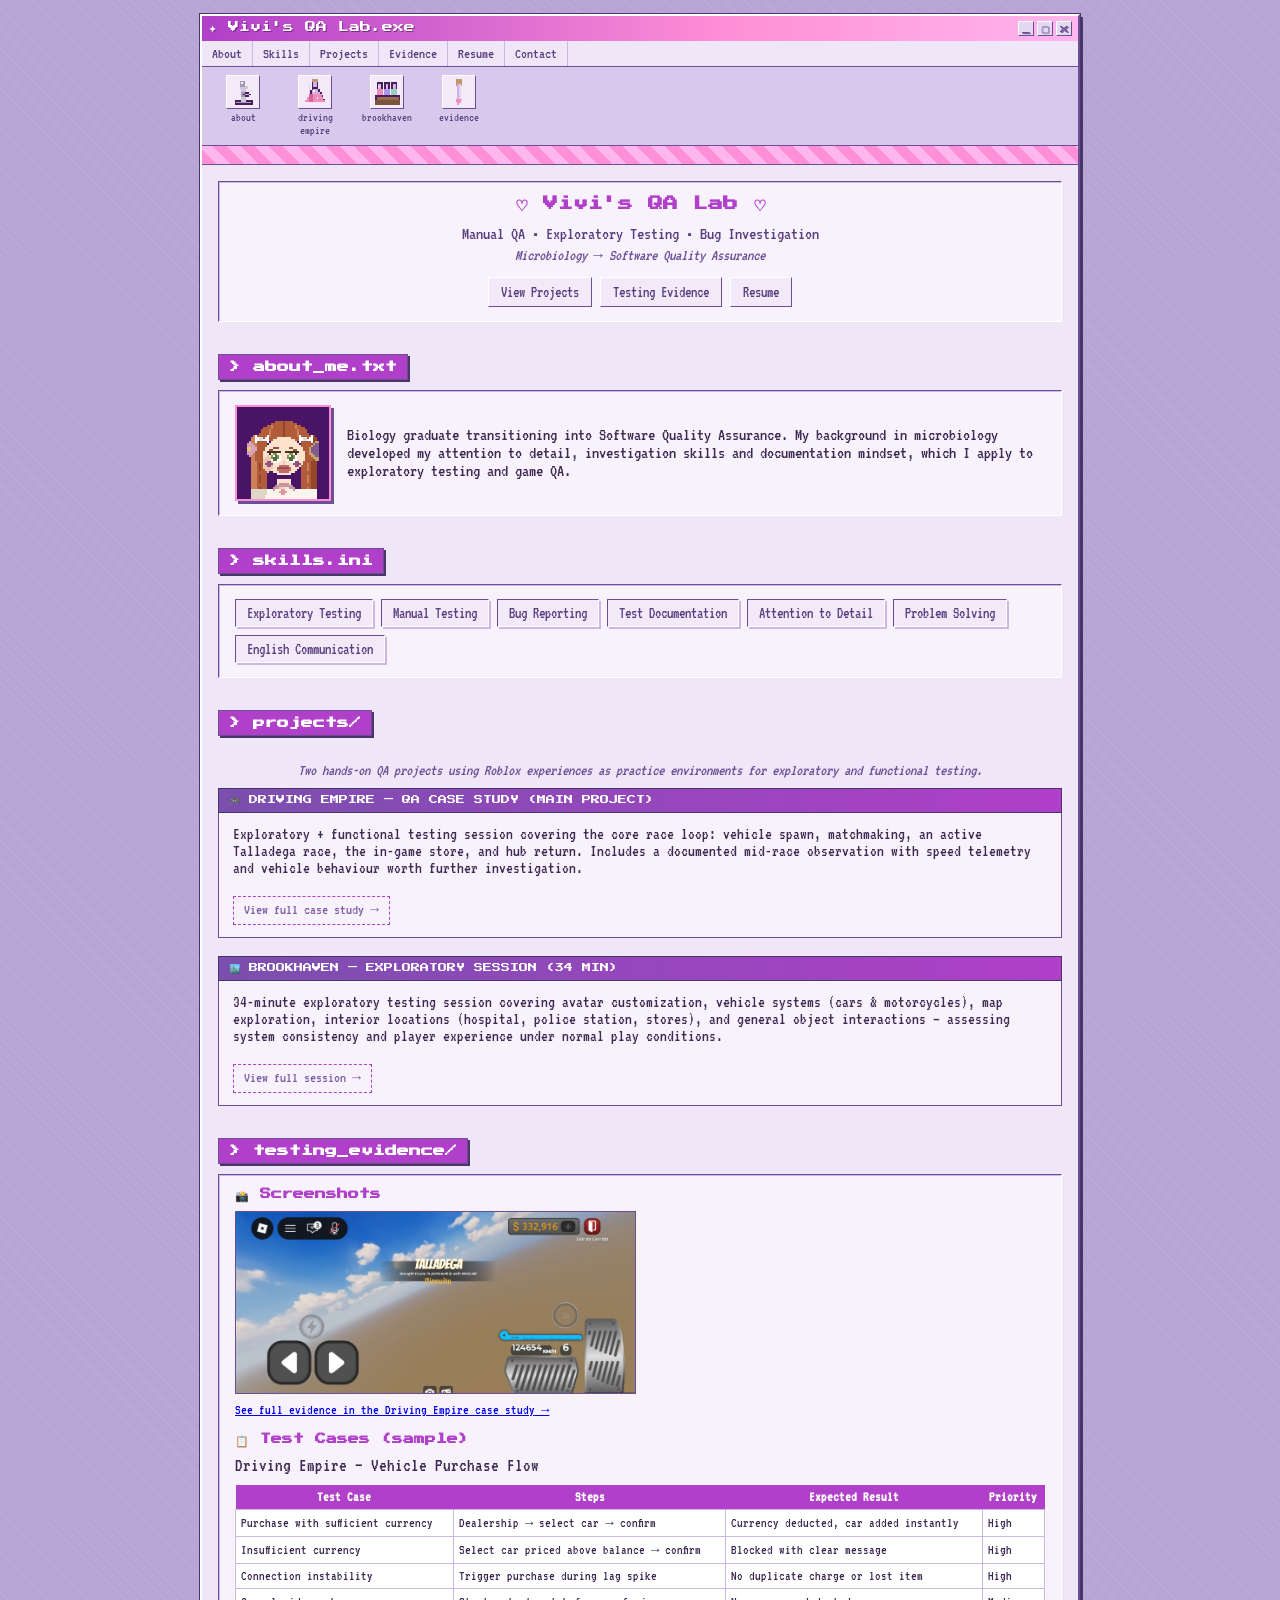
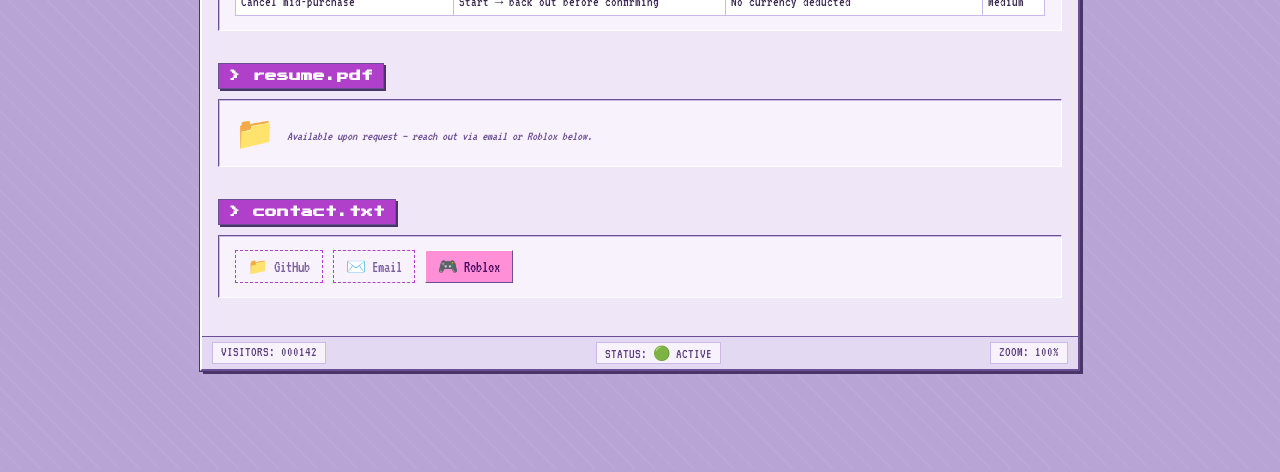
<file: index.html>
<!DOCTYPE html>
<html lang="en">
<head>
<meta charset="UTF-8">
<meta name="viewport" content="width=device-width, initial-scale=1.0">
<title>&#10022; Vivi's QA Lab.exe &#10022;</title>
<link rel="stylesheet" href="style.css">
</head>
<body>

<div class="desktop">
  <div class="win">
    <div class="titlebar">
      <div>&#10022; Vivi's QA Lab.exe</div>
      <div class="tbtns"><span>_</span><span>&#9634;</span><span>x</span></div>
    </div>
    <div class="menubar">
      <a href="#about">About</a>
      <a href="#skills">Skills</a>
      <a href="#projects">Projects</a>
      <a href="#evidence">Evidence</a>
      <a href="#resume">Resume</a>
      <a href="#contact">Contact</a>
    </div>
    <div class="toolbar">
      <a href="#about"><div class="ticon"><img src="assets/icon-microscope.png" alt="microscope"></div><div class="tlabel">about</div></a>
      <a href="projects/driving-empire.html"><div class="ticon"><img src="assets/icon-flask.png" alt="flask"></div><div class="tlabel">driving empire</div></a>
      <a href="projects/brookhaven.html"><div class="ticon"><img src="assets/icon-testtubes.png" alt="test tubes"></div><div class="tlabel">brookhaven</div></a>
      <a href="#evidence"><div class="ticon"><img src="assets/icon-pipette.png" alt="pipette"></div><div class="tlabel">evidence</div></a>
    </div>
    <div class="statusstrip">
      <div class="scrolltext">&#10022; VIVI'S QA LAB &#10022; MICROBIOLOGY GRAD TRANSITIONING INTO GAME QA &#10022; TWO HANDS-ON TESTING PROJECTS BELOW &#10022; BEST VIEWED AT 800x600 &#10022;</div>
    </div>

    <div class="winbody">

      <section id="home">
        <div class="inset hero-inner">
          <h1>&#9825; Vivi's QA Lab &#9825;</h1>
          <div class="hero-tagline">Manual QA &bull; Exploratory Testing &bull; Bug Investigation</div>
          <div class="hero-sub">Microbiology &rarr; Software Quality Assurance</div>
          <div class="hero-btns">
            <a href="#projects">View Projects</a>
            <a href="#evidence">Testing Evidence</a>
            <a href="#resume">Resume</a>
          </div>
        </div>
      </section>

      <section id="about">
        <h2 class="section-title">&gt; about_me.txt</h2>
        <div class="inset about-flex">
          <div class="avatar-box"><img src="assets/avatar.png" alt="Vivi pixel avatar"></div>
          <div class="about-text">Biology graduate transitioning into Software Quality Assurance. My background in microbiology developed my attention to detail, investigation skills and documentation mindset, which I apply to exploratory testing and game QA.</div>
        </div>
      </section>

      <section id="skills">
        <h2 class="section-title">&gt; skills.ini</h2>
        <div class="inset skills-tags">
          <span class="skill-tag">Exploratory Testing</span>
          <span class="skill-tag">Manual Testing</span>
          <span class="skill-tag">Bug Reporting</span>
          <span class="skill-tag">Test Documentation</span>
          <span class="skill-tag">Attention to Detail</span>
          <span class="skill-tag">Problem Solving</span>
          <span class="skill-tag">English Communication</span>
        </div>
      </section>

      <section id="projects">
        <h2 class="section-title">&gt; projects/</h2>
        <p class="project-intro" style="text-align:center;">Two hands-on QA projects using Roblox experiences as practice environments for exploratory and functional testing.</p>

        <div class="experiment">
          <div class="exp-titlebar">&#127918; DRIVING EMPIRE &mdash; QA CASE STUDY (MAIN PROJECT)</div>
          <div class="exp-body">
            <p style="margin:0 0 10px;">Exploratory + functional testing session covering the core race loop: vehicle spawn, matchmaking, an active Talladega race, the in-game store, and hub return. Includes a documented mid-race observation with speed telemetry and vehicle behaviour worth further investigation.</p>
            <a class="gh-link" href="projects/driving-empire.html">View full case study &rarr;</a>
          </div>
        </div>

        <div class="experiment">
          <div class="exp-titlebar">&#127961;&#65039; BROOKHAVEN &mdash; EXPLORATORY SESSION (34 MIN)</div>
          <div class="exp-body">
            <p style="margin:0 0 10px;">34-minute exploratory testing session covering avatar customization, vehicle systems (cars &amp; motorcycles), map exploration, interior locations (hospital, police station, stores), and general object interactions &mdash; assessing system consistency and player experience under normal play conditions.</p>
            <a class="gh-link" href="projects/brookhaven.html">View full session &rarr;</a>
          </div>
        </div>
      </section>

      <section id="evidence">
        <h2 class="section-title">&gt; testing_evidence/</h2>
        <div class="inset">

          <div class="evidence-sub">
            <h4>&#128248; Screenshots</h4>
            <div class="evidence-grid">
              <img src="assets/driving-empire/Talladega%20speed%20telemetry%20anomaly.png" alt="Talladega speed telemetry anomaly" style="width:100%; display:block; border:1px solid #6b4f96;">
            </div>
            <p style="margin:8px 0 0; font-size:14px;"><a href="projects/driving-empire.html">See full evidence in the Driving Empire case study &rarr;</a></p>
          </div>

          <div class="evidence-sub" style="margin-bottom:0;">
            <h4>&#128203; Test Cases (sample)</h4>
            <p style="margin:0 0 4px;">Driving Empire &mdash; Vehicle Purchase Flow</p>
            <div class="table-scroll">
              <table class="testplan-table">
                <tr><th>Test Case</th><th>Steps</th><th>Expected Result</th><th>Priority</th></tr>
                <tr><td>Purchase with sufficient currency</td><td>Dealership &rarr; select car &rarr; confirm</td><td>Currency deducted, car added instantly</td><td>High</td></tr>
                <tr><td>Insufficient currency</td><td>Select car priced above balance &rarr; confirm</td><td>Blocked with clear message</td><td>High</td></tr>
                <tr><td>Connection instability</td><td>Trigger purchase during lag spike</td><td>No duplicate charge or lost item</td><td>High</td></tr>
                <tr><td>Cancel mid-purchase</td><td>Start &rarr; back out before confirming</td><td>No currency deducted</td><td>Medium</td></tr>
              </table>
            </div>
          </div>

        </div>
      </section>

      <section id="resume">
        <h2 class="section-title">&gt; resume.pdf</h2>
        <div class="inset file-tab">
          <div class="fico">&#128193;</div>
          <div style="flex:1; min-width:180px;">
            <div class="resume-note">Available upon request &mdash; reach out via email or Roblox below.</div>
          </div>
        </div>
      </section>

      <section id="contact">
        <h2 class="section-title">&gt; contact.txt</h2>
        <div class="inset">
          <div class="contact-icons">
            <a class="contact-item" href="https://github.com/vivilabs-collabs" target="_blank" rel="noopener"><span>&#128193;</span> GitHub</a>
            <a class="contact-item" href="mailto:hivilasantos@gmail.com"><span>&#9993;&#65039;</span> Email</a>
            <a class="contact-item real" href="https://www.roblox.com/share?code=942c1732c4fe4146af4039e1edab7d57&type=Profile&source=ProfileShare&stamp=1785298698552" target="_blank" rel="noopener"><span>&#127918;</span> Roblox</a>
          </div>
        </div>
      </section>


    </div>

    <div class="statusbar">
      <span id="visitcount">VISITORS: 000142</span>
      <span>STATUS: &#128994; ACTIVE</span>
      <span>ZOOM: 100%</span>
    </div>
  </div>

  <div class="mouse-track">
    <div class="lab-mouse" id="labmouse"><img src="assets/mouse-frame1.png" id="mouseimg"></div>
  </div>
</div>

<script src="scripts/script.js"></script>

</body>
</html>
</file>
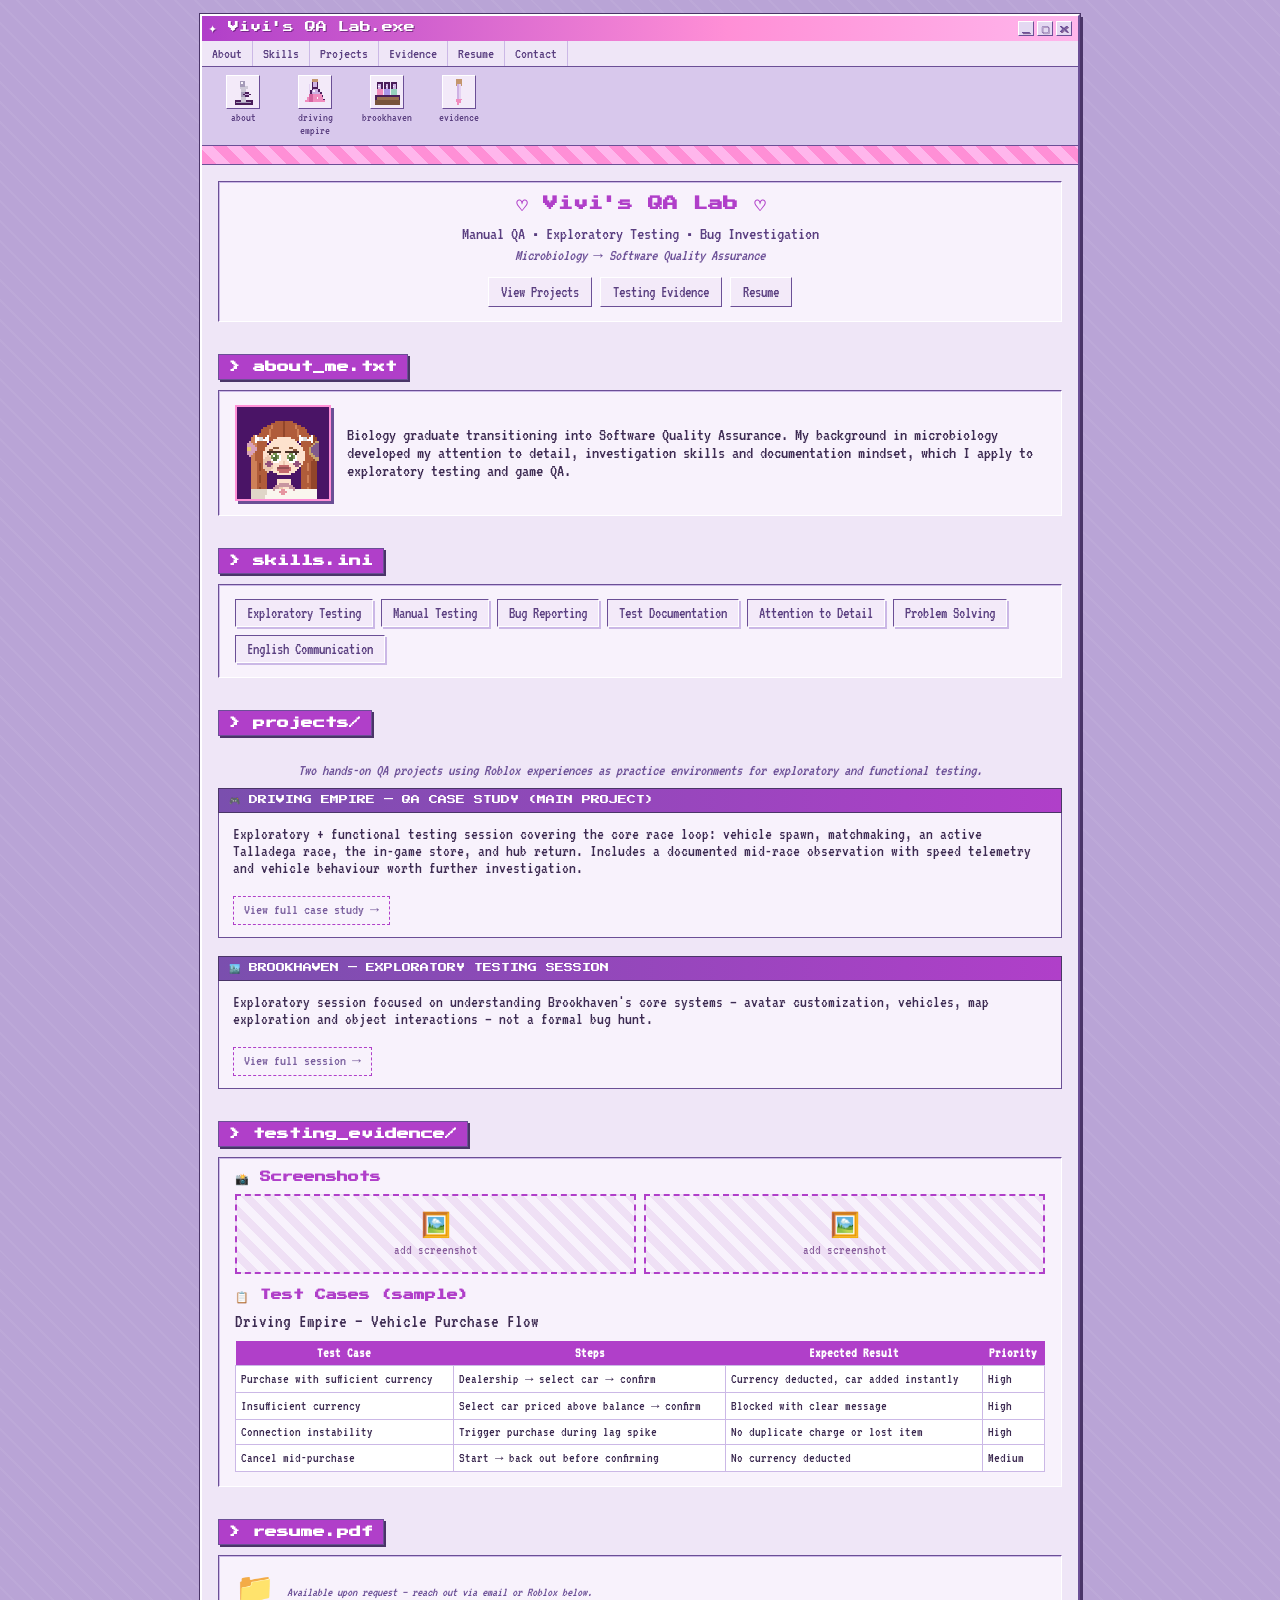
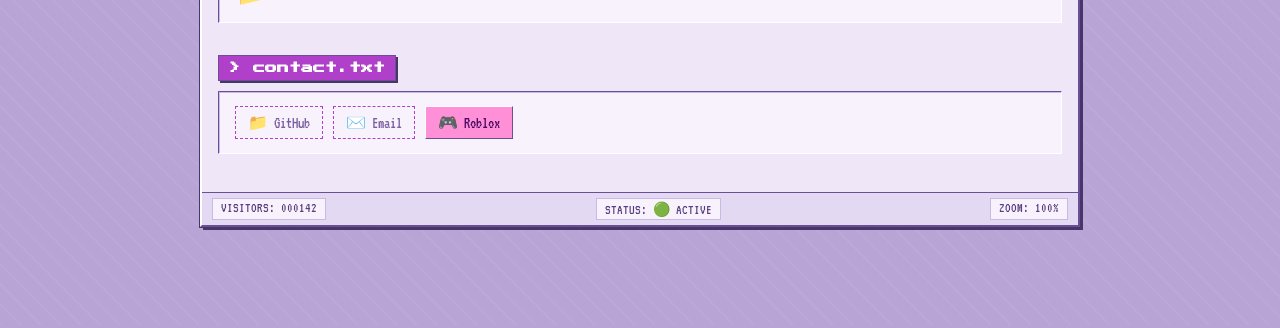
<file: vivis-qa-lab-project/vivis-qa-lab/index.html>
<!DOCTYPE html>
<html lang="en">
<head>
<meta charset="UTF-8">
<meta name="viewport" content="width=device-width, initial-scale=1.0">
<title>&#10022; Vivi's QA Lab.exe &#10022;</title>
<link rel="stylesheet" href="style.css">
</head>
<body>

<div class="desktop">
  <div class="win">
    <div class="titlebar">
      <div>&#10022; Vivi's QA Lab.exe</div>
      <div class="tbtns"><span>_</span><span>&#9634;</span><span>x</span></div>
    </div>
    <div class="menubar">
      <a href="#about">About</a>
      <a href="#skills">Skills</a>
      <a href="#projects">Projects</a>
      <a href="#evidence">Evidence</a>
      <a href="#resume">Resume</a>
      <a href="#contact">Contact</a>
    </div>
    <div class="toolbar">
      <a href="#about"><div class="ticon"><img src="assets/icon-microscope.png" alt="microscope"></div><div class="tlabel">about</div></a>
      <a href="projects/driving-empire.html"><div class="ticon"><img src="assets/icon-flask.png" alt="flask"></div><div class="tlabel">driving empire</div></a>
      <a href="projects/brookhaven.html"><div class="ticon"><img src="assets/icon-testtubes.png" alt="test tubes"></div><div class="tlabel">brookhaven</div></a>
      <a href="#evidence"><div class="ticon"><img src="assets/icon-pipette.png" alt="pipette"></div><div class="tlabel">evidence</div></a>
    </div>
    <div class="statusstrip">
      <div class="scrolltext">&#10022; VIVI'S QA LAB &#10022; MICROBIOLOGY GRAD TRANSITIONING INTO GAME QA &#10022; TWO HANDS-ON TESTING PROJECTS BELOW &#10022; BEST VIEWED AT 800x600 &#10022;</div>
    </div>

    <div class="winbody">

      <section id="home">
        <div class="inset hero-inner">
          <h1>&#9825; Vivi's QA Lab &#9825;</h1>
          <div class="hero-tagline">Manual QA &bull; Exploratory Testing &bull; Bug Investigation</div>
          <div class="hero-sub">Microbiology &rarr; Software Quality Assurance</div>
          <div class="hero-btns">
            <a href="#projects">View Projects</a>
            <a href="#evidence">Testing Evidence</a>
            <a href="#resume">Resume</a>
          </div>
        </div>
      </section>

      <section id="about">
        <h2 class="section-title">&gt; about_me.txt</h2>
        <div class="inset about-flex">
          <div class="avatar-box"><img src="assets/avatar.png" alt="Vivi pixel avatar"></div>
          <div class="about-text">Biology graduate transitioning into Software Quality Assurance. My background in microbiology developed my attention to detail, investigation skills and documentation mindset, which I apply to exploratory testing and game QA.</div>
        </div>
      </section>

      <section id="skills">
        <h2 class="section-title">&gt; skills.ini</h2>
        <div class="inset skills-tags">
          <span class="skill-tag">Exploratory Testing</span>
          <span class="skill-tag">Manual Testing</span>
          <span class="skill-tag">Bug Reporting</span>
          <span class="skill-tag">Test Documentation</span>
          <span class="skill-tag">Attention to Detail</span>
          <span class="skill-tag">Problem Solving</span>
          <span class="skill-tag">English Communication</span>
        </div>
      </section>

      <section id="projects">
        <h2 class="section-title">&gt; projects/</h2>
        <p class="project-intro" style="text-align:center;">Two hands-on QA projects using Roblox experiences as practice environments for exploratory and functional testing.</p>

        <div class="experiment">
          <div class="exp-titlebar">&#127918; DRIVING EMPIRE &mdash; QA CASE STUDY (MAIN PROJECT)</div>
          <div class="exp-body">
            <p style="margin:0 0 10px;">Exploratory + functional testing session covering the core race loop: vehicle spawn, matchmaking, an active Talladega race, the in-game store, and hub return. Includes a documented mid-race observation with speed telemetry and vehicle behaviour worth further investigation.</p>
            <a class="gh-link" href="projects/driving-empire.html">View full case study &rarr;</a>
          </div>
        </div>

        <div class="experiment">
          <div class="exp-titlebar">&#127961;&#65039; BROOKHAVEN &mdash; EXPLORATORY TESTING SESSION</div>
          <div class="exp-body">
            <p style="margin:0 0 10px;">Exploratory session focused on understanding Brookhaven's core systems &mdash; avatar customization, vehicles, map exploration and object interactions &mdash; not a formal bug hunt.</p>
            <a class="gh-link" href="projects/brookhaven.html">View full session &rarr;</a>
          </div>
        </div>
      </section>

      <section id="evidence">
        <h2 class="section-title">&gt; testing_evidence/</h2>
        <div class="inset">

          <div class="evidence-sub">
            <h4>&#128248; Screenshots</h4>
            <div class="evidence-grid">
              <div class="evidence-box"><div class="eicon">&#128444;&#65039;</div>add screenshot</div>
              <div class="evidence-box"><div class="eicon">&#128444;&#65039;</div>add screenshot</div>
            </div>
          </div>

          <div class="evidence-sub" style="margin-bottom:0;">
            <h4>&#128203; Test Cases (sample)</h4>
            <p style="margin:0 0 4px;">Driving Empire &mdash; Vehicle Purchase Flow</p>
            <div class="table-scroll">
              <table class="testplan-table">
                <tr><th>Test Case</th><th>Steps</th><th>Expected Result</th><th>Priority</th></tr>
                <tr><td>Purchase with sufficient currency</td><td>Dealership &rarr; select car &rarr; confirm</td><td>Currency deducted, car added instantly</td><td>High</td></tr>
                <tr><td>Insufficient currency</td><td>Select car priced above balance &rarr; confirm</td><td>Blocked with clear message</td><td>High</td></tr>
                <tr><td>Connection instability</td><td>Trigger purchase during lag spike</td><td>No duplicate charge or lost item</td><td>High</td></tr>
                <tr><td>Cancel mid-purchase</td><td>Start &rarr; back out before confirming</td><td>No currency deducted</td><td>Medium</td></tr>
              </table>
            </div>
          </div>

        </div>
      </section>

      <section id="resume">
        <h2 class="section-title">&gt; resume.pdf</h2>
        <div class="inset file-tab">
          <div class="fico">&#128193;</div>
          <div style="flex:1; min-width:180px;">
            <div class="resume-note">Available upon request &mdash; reach out via email or Roblox below.</div>
          </div>
        </div>
      </section>

      <section id="contact">
        <h2 class="section-title">&gt; contact.txt</h2>
        <div class="inset">
          <div class="contact-icons">
            <a class="contact-item" href="https://github.com/Hivila" target="_blank" rel="noopener"><span>&#128193;</span> GitHub</a>
            <a class="contact-item" href="hivilasantos@gmaill.com"><span>&#9993;&#65039;</span> Email</a>
            <a class="contact-item real" href="https://www.roblox.com/share?code=942c1732c4fe4146af4039e1edab7d57&type=Profile&source=ProfileShare&stamp=1785298698552" target="_blank" rel="noopener"><span>&#127918;</span> Roblox</a>
          </div>
        </div>
      </section>


    </div>

    <div class="statusbar">
      <span id="visitcount">VISITORS: 000142</span>
      <span>STATUS: &#128994; ACTIVE</span>
      <span>ZOOM: 100%</span>
    </div>
  </div>

  <div class="mouse-track">
    <div class="lab-mouse" id="labmouse"><img src="assets/mouse-frame1.png" id="mouseimg"></div>
  </div>
</div>

<script src="scripts/script.js"></script>

</body>
</html>
</file>
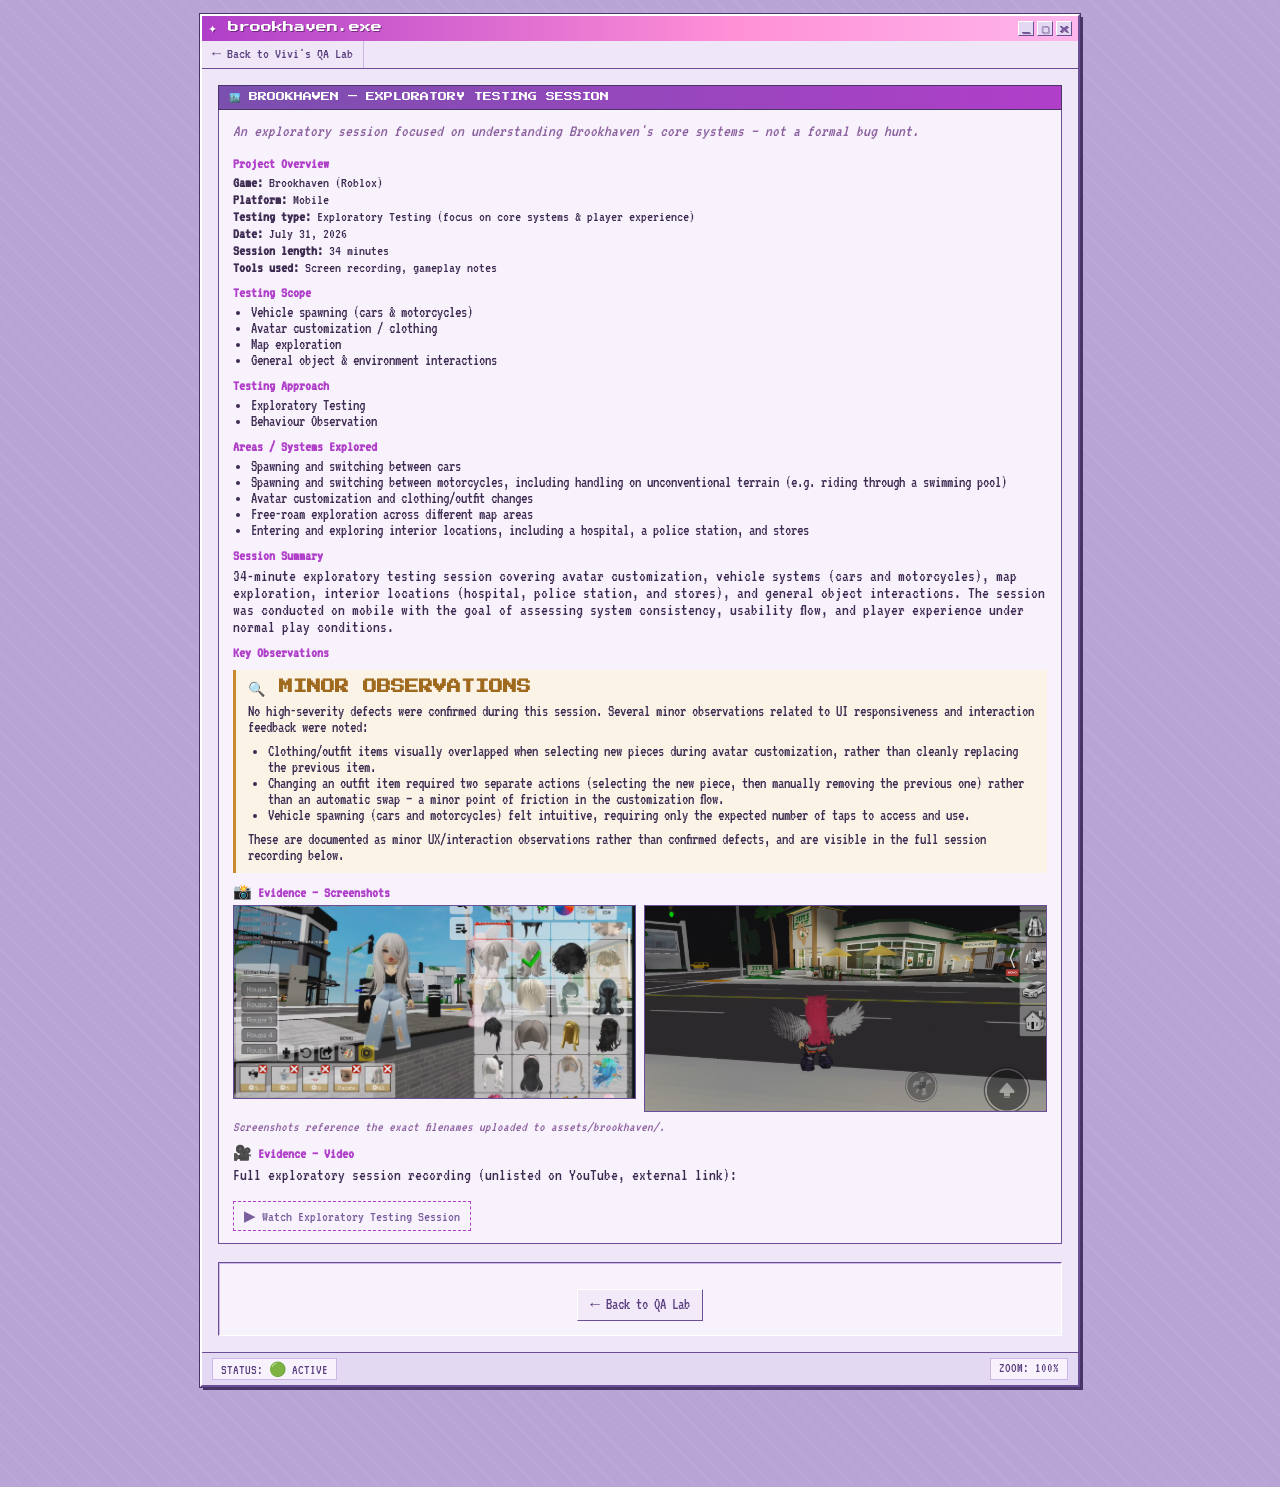
<file: projects/brookhaven.html>
<!DOCTYPE html>
<html lang="en">
<head>
<meta charset="UTF-8">
<meta name="viewport" content="width=device-width, initial-scale=1.0">
<title>&#10022; Brookhaven &mdash; Vivi's QA Lab &#10022;</title>
<link rel="stylesheet" href="../style.css">
</head>
<body>

<div class="desktop">
  <div class="win">
    <div class="titlebar">
      <div>&#10022; brookhaven.exe</div>
      <div class="tbtns"><span>_</span><span>&#9634;</span><span>x</span></div>
    </div>
    <div class="menubar">
      <a href="../index.html">&larr; Back to Vivi's QA Lab</a>
    </div>

    <div class="winbody">

      <section id="brookhaven" class="experiment">
        <div class="exp-titlebar">&#127961;&#65039; BROOKHAVEN &mdash; EXPLORATORY TESTING SESSION</div>
        <div class="exp-body">
          <p class="placeholder-text" style="margin-top:0;">An exploratory session focused on understanding Brookhaven's core systems &mdash; not a formal bug hunt.</p>

          <div class="exp-section-label">Project Overview</div>
          <div class="overview-grid">
            <div><b>Game:</b> Brookhaven (Roblox)</div>
            <div><b>Platform:</b> Mobile</div>
            <div><b>Testing type:</b> Exploratory Testing (focus on core systems &amp; player experience)</div>
            <div><b>Date:</b> July 31, 2026</div>
            <div><b>Session length:</b> 34 minutes</div>
            <div><b>Tools used:</b> Screen recording, gameplay notes</div>
          </div>

          <div class="exp-section-label">Testing Scope</div>
          <ul class="scope-list">
            <li>Vehicle spawning (cars &amp; motorcycles)</li>
            <li>Avatar customization / clothing</li>
            <li>Map exploration</li>
            <li>General object &amp; environment interactions</li>
          </ul>

          <div class="exp-section-label">Testing Approach</div>
          <ul class="approach-list">
            <li>Exploratory Testing</li>
            <li>Behaviour Observation</li>
          </ul>

          <div class="exp-section-label">Areas / Systems Explored</div>
          <ul class="scope-list">
            <li>Spawning and switching between cars</li>
            <li>Spawning and switching between motorcycles, including handling on unconventional terrain (e.g. riding through a swimming pool)</li>
            <li>Avatar customization and clothing/outfit changes</li>
            <li>Free-roam exploration across different map areas</li>
            <li>Entering and exploring interior locations, including a hospital, a police station, and stores</li>
          </ul>

          <div class="exp-section-label">Session Summary</div>
          <p style="margin:0 0 6px;">34-minute exploratory testing session covering avatar customization, vehicle systems (cars and motorcycles), map exploration, interior locations (hospital, police station, and stores), and general object interactions. The session was conducted on mobile with the goal of assessing system consistency, usability flow, and player experience under normal play conditions.</p>

          <div class="exp-section-label">Key Observations</div>
          <div class="issue-block potential">
            <h5>&#128269; MINOR OBSERVATIONS</h5>
            <p style="margin:0 0 8px;">No high-severity defects were confirmed during this session. Several minor observations related to UI responsiveness and interaction feedback were noted:</p>
            <ul style="margin:0; padding-left:20px;">
              <li>Clothing/outfit items visually overlapped when selecting new pieces during avatar customization, rather than cleanly replacing the previous item.</li>
              <li>Changing an outfit item required two separate actions (selecting the new piece, then manually removing the previous one) rather than an automatic swap &mdash; a minor point of friction in the customization flow.</li>
              <li>Vehicle spawning (cars and motorcycles) felt intuitive, requiring only the expected number of taps to access and use.</li>
            </ul>
            <p style="margin:8px 0 0;">These are documented as minor UX/interaction observations rather than confirmed defects, and are visible in the full session recording below.</p>
          </div>

          <div class="exp-section-label">&#128248; Evidence &mdash; Screenshots</div>
          <div class="evidence-grid">
            <img src="../assets/brookhaven/Captura%20de%20tela%202026-08-16%20114252.png" alt="Avatar customization screen, hair selection" style="width:100%; display:block; border:1px solid #6b4f96;">
            <img src="../assets/brookhaven/Captura%20de%20tela%202026-08-16%20115603.png" alt="Free-roam exploration near Jett's convenience store" style="width:100%; display:block; border:1px solid #6b4f96;">
          </div>
          <p class="placeholder-text" style="margin:8px 0 0; font-size:14px;">Screenshots reference the exact filenames uploaded to assets/brookhaven/.</p>

          <div class="exp-section-label">&#127909; Evidence &mdash; Video</div>
          <p style="margin:0 0 8px;">Full exploratory session recording (unlisted on YouTube, external link):</p>
          <a class="gh-link" href="https://youtu.be/bSPK9YDw3Xk" target="_blank" rel="noopener">&#9654; Watch Exploratory Testing Session</a>

        </div>
      </section>

      <div class="inset hero-inner" style="margin-top:16px;">
        <div class="hero-btns">
          <a href="../index.html">&larr; Back to QA Lab</a>
        </div>
      </div>

    </div>

    <div class="statusbar">
      <span>STATUS: &#128994; ACTIVE</span>
      <span>ZOOM: 100%</span>
    </div>
  </div>

  <div class="mouse-track">
    <div class="lab-mouse" id="labmouse"><img src="../assets/mouse-frame1.png" id="mouseimg"></div>
  </div>
</div>

<script src="../scripts/script.js"></script>

</body>
</html>
</file>
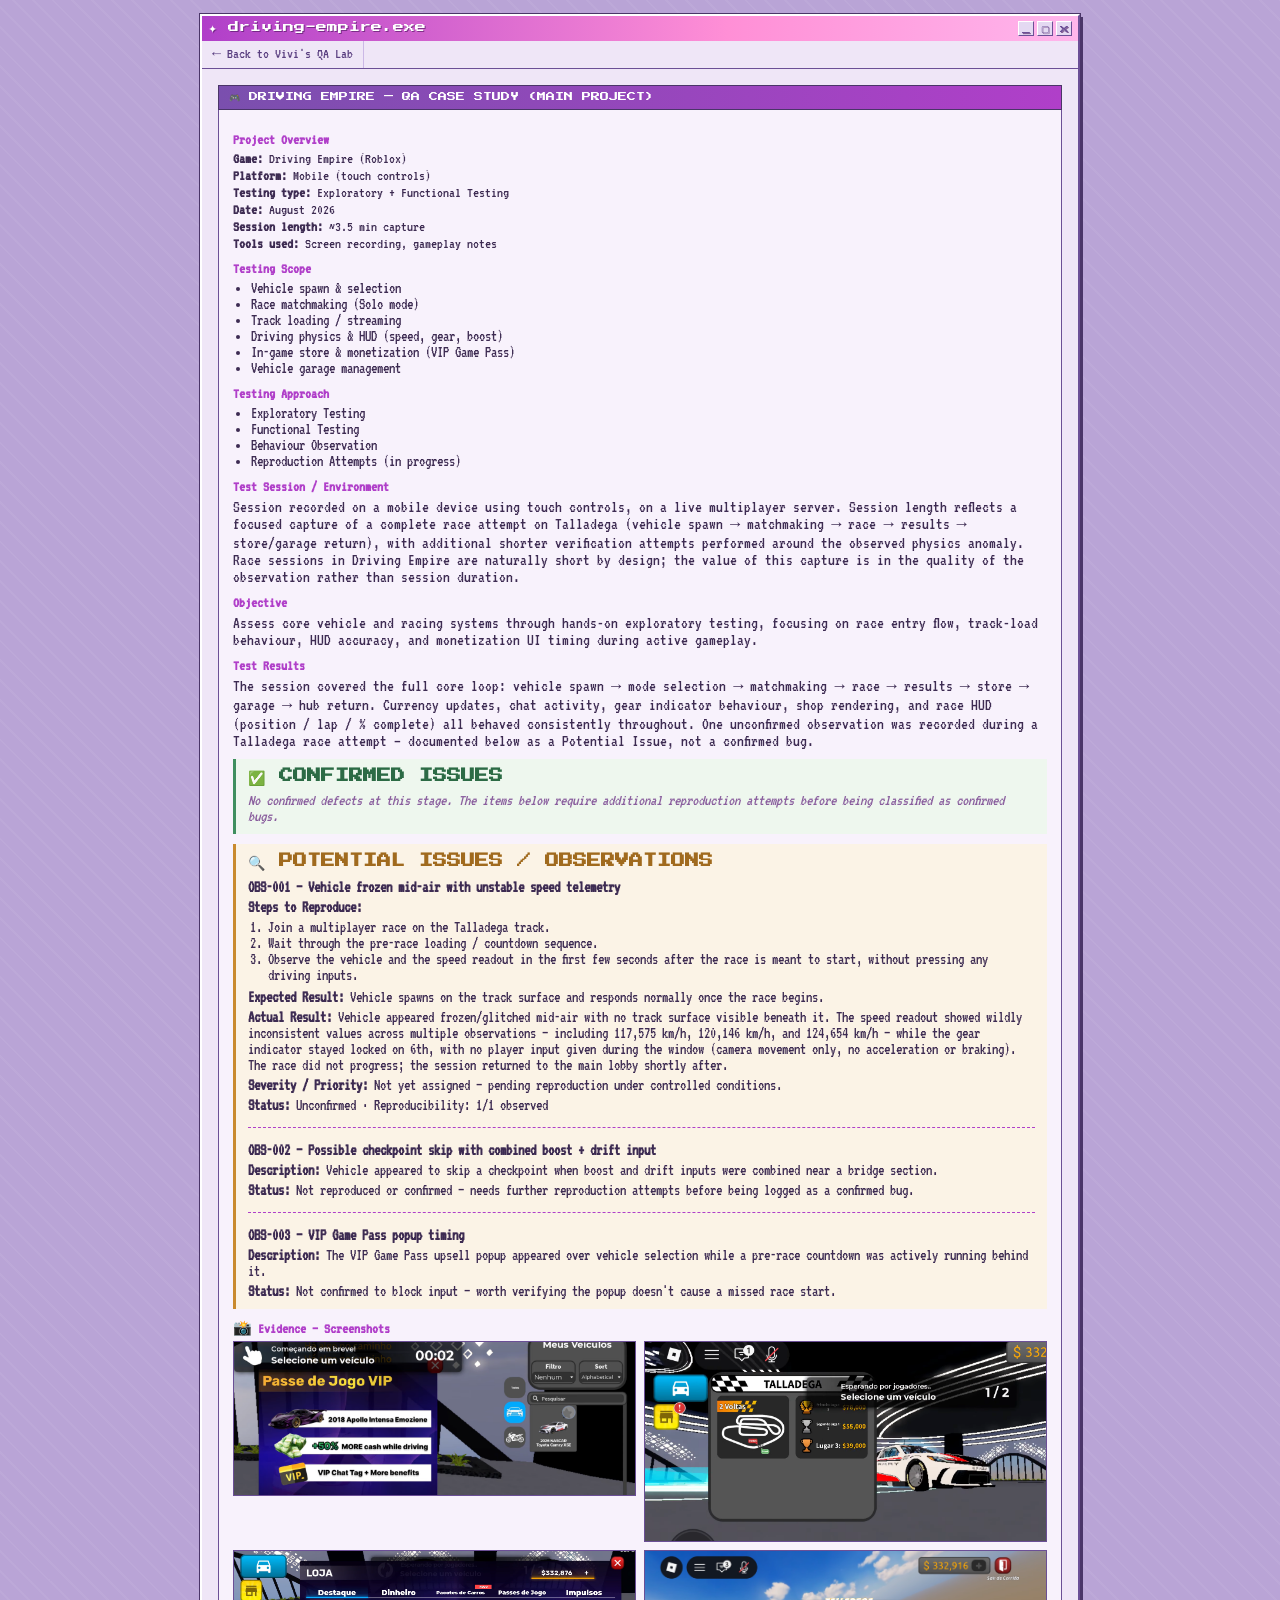
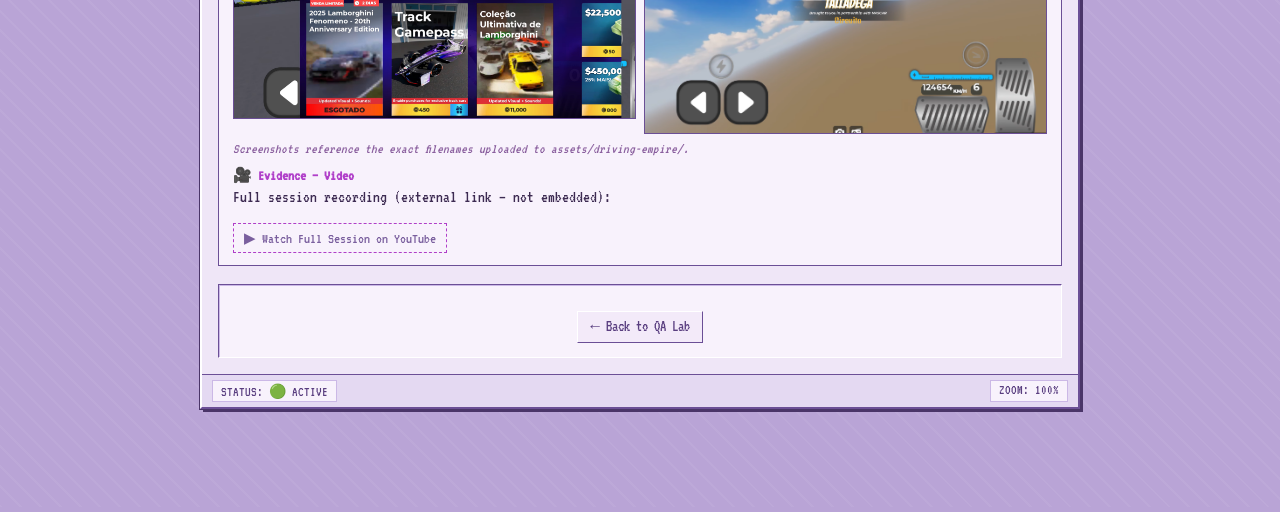
<file: projects/driving-empire.html>
<!DOCTYPE html>
<html lang="en">
<head>
<meta charset="UTF-8">
<meta name="viewport" content="width=device-width, initial-scale=1.0">
<title>&#10022; Driving Empire &mdash; Vivi's QA Lab &#10022;</title>
<link rel="stylesheet" href="../style.css">
</head>
<body>

<div class="desktop">
  <div class="win">
    <div class="titlebar">
      <div>&#10022; driving-empire.exe</div>
      <div class="tbtns"><span>_</span><span>&#9634;</span><span>x</span></div>
    </div>
    <div class="menubar">
      <a href="../index.html">&larr; Back to Vivi's QA Lab</a>
    </div>

    <div class="winbody">

      <section id="driving-empire" class="experiment">
        <div class="exp-titlebar">&#127918; DRIVING EMPIRE &mdash; QA CASE STUDY (MAIN PROJECT)</div>
        <div class="exp-body">

          <div class="exp-section-label">Project Overview</div>
          <div class="overview-grid">
            <div><b>Game:</b> Driving Empire (Roblox)</div>
            <div><b>Platform:</b> Mobile (touch controls)</div>
            <div><b>Testing type:</b> Exploratory + Functional Testing</div>
            <div><b>Date:</b> August 2026</div>
            <div><b>Session length:</b> ~3.5 min capture</div>
            <div><b>Tools used:</b> Screen recording, gameplay notes</div>
          </div>

          <div class="exp-section-label">Testing Scope</div>
          <ul class="scope-list">
            <li>Vehicle spawn &amp; selection</li>
            <li>Race matchmaking (Solo mode)</li>
            <li>Track loading / streaming</li>
            <li>Driving physics &amp; HUD (speed, gear, boost)</li>
            <li>In-game store &amp; monetization (VIP Game Pass)</li>
            <li>Vehicle garage management</li>
          </ul>

          <div class="exp-section-label">Testing Approach</div>
          <ul class="approach-list">
            <li>Exploratory Testing</li>
            <li>Functional Testing</li>
            <li>Behaviour Observation</li>
            <li>Reproduction Attempts (in progress)</li>
          </ul>

          <div class="exp-section-label">Test Session / Environment</div>
          <p style="margin:0 0 6px;">Session recorded on a mobile device using touch controls, on a live multiplayer server. Session length reflects a focused capture of a complete race attempt on Talladega (vehicle spawn &rarr; matchmaking &rarr; race &rarr; results &rarr; store/garage return), with additional shorter verification attempts performed around the observed physics anomaly. Race sessions in Driving Empire are naturally short by design; the value of this capture is in the quality of the observation rather than session duration.</p>

          <div class="exp-section-label">Objective</div>
          <p style="margin:0 0 6px;">Assess core vehicle and racing systems through hands-on exploratory testing, focusing on race entry flow, track-load behaviour, HUD accuracy, and monetization UI timing during active gameplay.</p>

          <div class="exp-section-label">Test Results</div>
          <p style="margin:0 0 6px;">The session covered the full core loop: vehicle spawn &rarr; mode selection &rarr; matchmaking &rarr; race &rarr; results &rarr; store &rarr; garage &rarr; hub return. Currency updates, chat activity, gear indicator behaviour, shop rendering, and race HUD (position / lap / % complete) all behaved consistently throughout. One unconfirmed observation was recorded during a Talladega race attempt &mdash; documented below as a Potential Issue, not a confirmed bug.</p>

          <div class="issue-block confirmed">
            <h5>&#9989; CONFIRMED ISSUES</h5>
            <p class="placeholder-text" style="margin:0;">No confirmed defects at this stage. The items below require additional reproduction attempts before being classified as confirmed bugs.</p>
          </div>

          <div class="issue-block potential">
            <h5>&#128269; POTENTIAL ISSUES / OBSERVATIONS</h5>

            <div style="margin-top:8px;">
              <p style="margin:0 0 4px;"><b>OBS-001 &mdash; Vehicle frozen mid-air with unstable speed telemetry</b></p>
              <p style="margin:0 0 4px;"><b>Steps to Reproduce:</b></p>
              <ol style="margin:0 0 6px; padding-left:20px;">
                <li>Join a multiplayer race on the Talladega track.</li>
                <li>Wait through the pre-race loading / countdown sequence.</li>
                <li>Observe the vehicle and the speed readout in the first few seconds after the race is meant to start, without pressing any driving inputs.</li>
              </ol>
              <p style="margin:0 0 4px;"><b>Expected Result:</b> Vehicle spawns on the track surface and responds normally once the race begins.</p>
              <p style="margin:0 0 4px;"><b>Actual Result:</b> Vehicle appeared frozen/glitched mid-air with no track surface visible beneath it. The speed readout showed wildly inconsistent values across multiple observations &mdash; including 117,575 km/h, 120,146 km/h, and 124,654 km/h &mdash; while the gear indicator stayed locked on 6th, with no player input given during the window (camera movement only, no acceleration or braking). The race did not progress; the session returned to the main lobby shortly after.</p>
              <p style="margin:0 0 4px;"><b>Severity / Priority:</b> Not yet assigned &mdash; pending reproduction under controlled conditions.</p>
              <p style="margin:0;"><b>Status:</b> Unconfirmed &middot; Reproducibility: 1/1 observed</p>
            </div>

            <hr style="border:none; border-top:1px dashed #b03fc9; margin:14px 0;">

            <div>
              <p style="margin:0 0 4px;"><b>OBS-002 &mdash; Possible checkpoint skip with combined boost + drift input</b></p>
              <p style="margin:0 0 4px;"><b>Description:</b> Vehicle appeared to skip a checkpoint when boost and drift inputs were combined near a bridge section.</p>
              <p style="margin:0;"><b>Status:</b> Not reproduced or confirmed &mdash; needs further reproduction attempts before being logged as a confirmed bug.</p>
            </div>

            <hr style="border:none; border-top:1px dashed #b03fc9; margin:14px 0;">

            <div>
              <p style="margin:0 0 4px;"><b>OBS-003 &mdash; VIP Game Pass popup timing</b></p>
              <p style="margin:0 0 4px;"><b>Description:</b> The VIP Game Pass upsell popup appeared over vehicle selection while a pre-race countdown was actively running behind it.</p>
              <p style="margin:0;"><b>Status:</b> Not confirmed to block input &mdash; worth verifying the popup doesn't cause a missed race start.</p>
            </div>
          </div>

          <div class="exp-section-label">&#128248; Evidence &mdash; Screenshots</div>
          <div class="evidence-grid">
            <img src="../assets/driving-empire/Vehicle_garage_panel.png" alt="Vehicle selection screen for Talladega race" style="width:100%; display:block; border:1px solid #6b4f96;">
            <img src="../assets/driving-empire/Vehicle_selection_screen.png" alt="Vehicle garage panel (Meus Veiculos)" style="width:100%; display:block; border:1px solid #6b4f96;">
            <img src="../assets/driving-empire/In-game%20store.png" alt="In-game store" style="width:100%; display:block; border:1px solid #6b4f96;">
            <img src="../assets/driving-empire/Talladega%20speed%20telemetry%20anomaly.png" alt="Talladega speed telemetry anomaly" style="width:100%; display:block; border:1px solid #6b4f96;">
          </div>
          <p class="placeholder-text" style="margin:8px 0 0; font-size:14px;">Screenshots reference the exact filenames uploaded to assets/driving-empire/.</p>

          <div class="exp-section-label">&#127909; Evidence &mdash; Video</div>
          <p style="margin:0 0 8px;">Full session recording (external link &mdash; not embedded):</p>
          <a class="gh-link" href="https://youtu.be/Di72Tzo-3uc" target="_blank" rel="noopener">&#9654; Watch Full Session on YouTube</a>

        </div>
      </section>

      <div class="inset hero-inner" style="margin-top:16px;">
        <div class="hero-btns">
          <a href="../index.html">&larr; Back to QA Lab</a>
        </div>
      </div>

    </div>

    <div class="statusbar">
      <span>STATUS: &#128994; ACTIVE</span>
      <span>ZOOM: 100%</span>
    </div>
  </div>

  <div class="mouse-track">
    <div class="lab-mouse" id="labmouse"><img src="../assets/mouse-frame1.png" id="mouseimg"></div>
  </div>
</div>

<script src="../scripts/script.js"></script>

</body>
</html>
</file>
<file: style.css>
@import url('https://fonts.googleapis.com/css2?family=Press+Start+2P&family=VT323&display=swap');
* { box-sizing: border-box; }
body {
  margin: 0; background: #b9a4d6;
  background-image: repeating-linear-gradient(45deg, rgba(255,255,255,0.05) 0px, rgba(255,255,255,0.05) 2px, transparent 2px, transparent 14px);
  font-family: 'VT323', monospace; font-size: 19px; color: #3d2b52; padding: 14px 8px 0; min-height: 100vh;
}
.desktop { max-width: 880px; margin: 0 auto; padding-bottom: 60px; }
.win {
  background: #e4d9f2; border: 2px solid #fff; border-right-color: #6b4f96; border-bottom-color: #6b4f96;
  box-shadow: 3px 3px 0 #4a3568, 0 0 0 1px #4a3568; margin-bottom: 4px; animation: crtFlicker 7s infinite;
}
@keyframes crtFlicker { 0%,19%,21%,23%,25%,54%,56%,100% { opacity: 1; } 20%,24%,55% { opacity: 0.985; } }
.blink { animation: blink 1s steps(1) infinite; }
@keyframes blink { 50% { opacity: 0; } }
.titlebar {
  background: linear-gradient(90deg, #b03fc9 0%, #ff8fd6 60%, #ffb6ec 100%); color: #fff;
  font-family: 'Press Start 2P', monospace; font-size: 11px; display: flex; align-items: center; justify-content: space-between;
  padding: 5px 6px; text-shadow: 1px 1px 0 rgba(74,20,90,0.6);
}
.titlebar .tbtns { display:flex; gap:3px; }
.titlebar .tbtns span {
  width: 16px; height: 15px; background: #e4d9f2; border: 1px solid #fff; border-right-color:#6b4f96; border-bottom-color:#6b4f96;
  color: #6b4f96; display:flex; align-items:center; justify-content:center; font-size: 9px; font-family:'Press Start 2P', monospace;
}
.titlebar .tbtns span:active { border-color:#6b4f96; border-right-color:#fff; border-bottom-color:#fff; transform: translate(1px,1px); }
.menubar { display: flex; flex-wrap: wrap; background: #efe6f7; border-bottom: 1px solid #6b4f96; font-size: 15px; }
.menubar a { padding: 5px 10px; color: #5a3f80; text-decoration: none; border-right: 1px solid #cbb8e6; }
.menubar a:hover { background: #ff8fd6; color:#fff; }
.toolbar { display: flex; flex-wrap: wrap; gap: 10px; background: #d8c8ec; border-bottom: 1px solid #6b4f96; padding: 8px 10px; }
.toolbar a { display: flex; flex-direction: column; align-items: center; gap: 2px; text-decoration: none; width: 62px; }
.toolbar .ticon {
  width: 34px; height: 34px; background: #f3eaf9; border: 1px solid #fff; border-right-color:#6b4f96; border-bottom-color:#6b4f96;
  display: flex; align-items:center; justify-content:center; overflow: hidden; transition: transform 0.15s, filter 0.15s;
}
.toolbar a:hover .ticon { transform: scale(1.12); filter: brightness(1.15); }
.toolbar .ticon img { width: 26px; height:26px; image-rendering: pixelated; }
.toolbar .tlabel { font-size: 12px; color: #5a3f80; text-align:center; line-height:1.1; }
.statusstrip {
  background: repeating-linear-gradient(45deg, #ff8fd6, #ff8fd6 10px, #ffb6ec 10px, #ffb6ec 20px); border-bottom: 1px solid #6b4f96;
  font-family: 'Press Start 2P', monospace; font-size: 8px; color: #4a0d63; overflow: hidden; white-space: nowrap; padding: 4px 0;
}
.statusstrip .scrolltext { display: inline-block; padding-left: 100%; animation: scroll-left 16s linear infinite; }
@keyframes scroll-left { 0% { transform: translateX(0);} 100% { transform: translateX(-100%);} }
.winbody { padding: 16px; background: #efe6f7; }
.inset { background: #f8f2fc; border: 1px solid #6b4f96; border-right-color:#fff; border-bottom-color:#fff; box-shadow: inset 1px 1px 0 #cbb8e6; padding: 14px 16px; }
section { margin-bottom: 22px; }
h2.section-title {
  font-family: 'Press Start 2P', monospace; font-size: 12px; color: #fff; background: #b03fc9; border: 1px solid #6b4f96;
  padding: 6px 10px; display:inline-block; margin-bottom: 10px; box-shadow: 2px 2px 0 #4a3568;
}
.hero-inner { text-align:center; }
.hero-inner h1 { font-family: 'Press Start 2P', monospace; font-size: 15px; color: #b03fc9; margin: 0 0 10px; }
.hero-tagline { font-size: 18px; color:#5a3f80; margin: 4px 0; }
.hero-sub { font-size: 16px; color:#6b4f96; font-style: italic; margin: 2px 0 10px; }
.hero-btns { display:flex; gap:8px; justify-content:center; flex-wrap:wrap; margin-top: 12px; }
.hero-btns a {
  font-family: 'VT323', monospace; font-size: 16px; background: #f3eaf9; border: 1px solid #fff;
  border-right-color:#6b4f96; border-bottom-color:#6b4f96; padding: 6px 12px; text-decoration:none; color:#5a3f80;
}
.hero-btns a:active { border-color:#6b4f96; border-right-color:#fff; border-bottom-color:#fff; transform: translate(1px,1px); }
.legend-note { text-align:center; font-size:14px; color:#6b4f96; font-style:italic; margin: 10px 0 0; }
.about-flex { display:flex; gap:16px; flex-wrap:wrap; align-items:center; }
.avatar-box { width:96px; height:96px; flex-shrink:0; background:#4a1466; border:2px solid #ff8fd6; box-shadow:3px 3px 0 #6b4f96; overflow:hidden; }
.avatar-box img { width:100%; height:100%; object-fit:contain; image-rendering:pixelated; }
.about-text { flex:1; min-width:200px; font-size:18px; }
.skills-tags { display:flex; flex-wrap:wrap; gap:8px; }
.skill-tag {
  font-family:'VT323',monospace; font-size:16px; background:#f3eaf9; border:1px solid #6b4f96; border-right-color:#fff; border-bottom-color:#fff;
  box-shadow:2px 2px 0 #cbb8e6; padding:5px 11px; color:#5a3f80;
}
.project-intro { font-size:16px; color:#6b4f96; font-style:italic; margin-bottom:10px; }
.experiment { margin-bottom: 18px; }
.exp-titlebar { background: linear-gradient(90deg, #7a4fae, #b03fc9); color:#fff; font-family:'Press Start 2P', monospace; font-size:9px; padding: 6px 10px; border: 1px solid #4a3568; }
.exp-body { background:#f8f2fc; border:1px solid #6b4f96; border-top:none; padding: 12px 14px; font-size: 17px; }
.exp-section-label { font-weight:bold; color:#b03fc9; margin:10px 0 4px; font-size:15px; }
.overview-grid { font-size:15px; margin: 4px 0 10px; }
.overview-grid div { margin: 2px 0; }
.placeholder-text { color:#8a5f9e; font-style:italic; }
.scope-list, .approach-list { margin:0 0 8px; padding-left:18px; font-size:16px; }
.issue-block { margin-top: 10px; padding: 10px 12px; border-left: 3px solid; font-size: 16px; }
.issue-block.confirmed { border-left-color: #3f8f5f; background: #eef7ee; }
.issue-block.potential { border-left-color: #c98a2e; background: #fbf3e6; }
.issue-block h5 { margin: 0 0 6px; font-size: 14px; font-family:'Press Start 2P', monospace; }
.issue-block.confirmed h5 { color: #2c6b45; }
.issue-block.potential h5 { color: #a06a1e; }
.issue-block ul { margin: 4px 0 0; padding-left: 18px; }
.gh-link { display:inline-block; margin-top:10px; font-family:'VT323',monospace; font-size:15px; border:1px dashed #b03fc9; color:#7a5f9e; background:#f8f2fc; padding:5px 10px; text-decoration:none; }
.video-embed-wrap { position:relative; max-width:460px; margin:12px auto; aspect-ratio:16/9; border:2px solid #b03fc9; box-shadow:3px 3px 0 #6b4f96; overflow:hidden; }
.video-embed-wrap iframe { width:100%; height:100%; border:0; display:block; }
.video-caption { text-align:center; font-size:14px; color:#6b4f96; font-style:italic; margin-top:6px; }
.evidence-sub { margin-bottom: 16px; }
.evidence-sub h4 { font-family:'Press Start 2P', monospace; font-size:11px; color:#b03fc9; margin:0 0 8px; }
.evidence-grid { display:grid; grid-template-columns:1fr 1fr; gap:8px; }
.evidence-box {
  min-height: 80px; border: 2px dashed #b03fc9; background: repeating-linear-gradient(45deg, #f8f2fc, #f8f2fc 8px, #efe0f5 8px, #efe0f5 16px);
  display:flex; flex-direction:column; align-items:center; justify-content:center; font-size: 14px; color:#8a5f9e; gap:4px;
}
.evidence-box .eicon { font-size: 24px; }
.table-scroll { overflow-x: auto; }
.testplan-table { width:100%; border-collapse:collapse; font-size:14px; margin-top:6px; min-width:420px; }
.testplan-table th { background:#b03fc9; color:#fff; padding:5px; font-family:'VT323',monospace; }
.testplan-table td { border:1px solid #cbb8e6; padding:5px; background:#fff; }
.file-tab { display:flex; align-items:center; gap:12px; flex-wrap:wrap; }
.fico { font-size:32px; }
.resume-row { display:flex; gap:10px; flex-wrap:wrap; margin-top:8px; }
.resume-btn { font-family:'VT323',monospace; font-size:16px; padding:6px 12px; text-decoration:none; border:1px dashed #b03fc9; color:#7a5f9e; background:#f8f2fc; }
.resume-note { font-size:13px; color:#6b4f96; font-style:italic; margin-top:6px; }
.floppy-hover { display:inline-block; cursor:pointer; transition: transform 0.2s; font-size: 20px; }
.floppy-hover:hover { transform: rotate(-10deg) scale(1.2); }
.contact-icons { display:flex; gap:10px; flex-wrap:wrap; }
.contact-item {
  display:flex; align-items:center; gap:6px; font-family:'VT323',monospace; font-size:16px;
  border:1px dashed #b03fc9; color:#7a5f9e; background:#f8f2fc; padding:6px 12px; text-decoration:none;
}
.contact-item.real { border:1px solid #fff; border-right-color:#6b4f96; border-bottom-color:#6b4f96; background:#ff8fd6; color:#4a0d63; }
.guestbook-entry { font-size:14px; color:#5a3f66; margin: 4px 0; }
.statusbar { display:flex; justify-content:space-between; flex-wrap:wrap; gap:6px; background:#e4d9f2; border-top:1px solid #6b4f96; padding: 5px 10px; font-size:14px; color:#5a3f80; }
.statusbar span { border:1px solid #cbb8e6; padding:2px 8px; background:#f8f2fc; }
.mouse-track { position: relative; height: 34px; max-width: 880px; margin: 0 auto; overflow: hidden; }
.lab-mouse { position: absolute; bottom: 0; left: -40px; width: 34px; height: 22px; image-rendering: pixelated; animation: scurry 9s linear infinite; }
.lab-mouse img { width:100%; height:100%; display:block; }
@keyframes scurry {
  0% { left: -40px; } 48% { left: calc(100% - 20px); transform: scaleX(1); }
  50% { left: calc(100% - 20px); transform: scaleX(-1); } 98% { left: -40px; transform: scaleX(-1); }
  100% { left: -40px; transform: scaleX(1); }
}
@media (max-width: 600px) {
  .titlebar { font-size: 9px; }
  .hero-inner h1 { font-size: 12px; }
  .evidence-grid { grid-template-columns: 1fr; }
  .about-flex { flex-direction: column; text-align: center; }
}
</file>
<file: vivis-qa-lab-project/vivis-qa-lab/style.css>
@import url('https://fonts.googleapis.com/css2?family=Press+Start+2P&family=VT323&display=swap');
* { box-sizing: border-box; }
body {
  margin: 0; background: #b9a4d6;
  background-image: repeating-linear-gradient(45deg, rgba(255,255,255,0.05) 0px, rgba(255,255,255,0.05) 2px, transparent 2px, transparent 14px);
  font-family: 'VT323', monospace; font-size: 19px; color: #3d2b52; padding: 14px 8px 0; min-height: 100vh;
}
.desktop { max-width: 880px; margin: 0 auto; padding-bottom: 60px; }
.win {
  background: #e4d9f2; border: 2px solid #fff; border-right-color: #6b4f96; border-bottom-color: #6b4f96;
  box-shadow: 3px 3px 0 #4a3568, 0 0 0 1px #4a3568; margin-bottom: 4px; animation: crtFlicker 7s infinite;
}
@keyframes crtFlicker { 0%,19%,21%,23%,25%,54%,56%,100% { opacity: 1; } 20%,24%,55% { opacity: 0.985; } }
.blink { animation: blink 1s steps(1) infinite; }
@keyframes blink { 50% { opacity: 0; } }
.titlebar {
  background: linear-gradient(90deg, #b03fc9 0%, #ff8fd6 60%, #ffb6ec 100%); color: #fff;
  font-family: 'Press Start 2P', monospace; font-size: 11px; display: flex; align-items: center; justify-content: space-between;
  padding: 5px 6px; text-shadow: 1px 1px 0 rgba(74,20,90,0.6);
}
.titlebar .tbtns { display:flex; gap:3px; }
.titlebar .tbtns span {
  width: 16px; height: 15px; background: #e4d9f2; border: 1px solid #fff; border-right-color:#6b4f96; border-bottom-color:#6b4f96;
  color: #6b4f96; display:flex; align-items:center; justify-content:center; font-size: 9px; font-family:'Press Start 2P', monospace;
}
.titlebar .tbtns span:active { border-color:#6b4f96; border-right-color:#fff; border-bottom-color:#fff; transform: translate(1px,1px); }
.menubar { display: flex; flex-wrap: wrap; background: #efe6f7; border-bottom: 1px solid #6b4f96; font-size: 15px; }
.menubar a { padding: 5px 10px; color: #5a3f80; text-decoration: none; border-right: 1px solid #cbb8e6; }
.menubar a:hover { background: #ff8fd6; color:#fff; }
.toolbar { display: flex; flex-wrap: wrap; gap: 10px; background: #d8c8ec; border-bottom: 1px solid #6b4f96; padding: 8px 10px; }
.toolbar a { display: flex; flex-direction: column; align-items: center; gap: 2px; text-decoration: none; width: 62px; }
.toolbar .ticon {
  width: 34px; height: 34px; background: #f3eaf9; border: 1px solid #fff; border-right-color:#6b4f96; border-bottom-color:#6b4f96;
  display: flex; align-items:center; justify-content:center; overflow: hidden; transition: transform 0.15s, filter 0.15s;
}
.toolbar a:hover .ticon { transform: scale(1.12); filter: brightness(1.15); }
.toolbar .ticon img { width: 26px; height:26px; image-rendering: pixelated; }
.toolbar .tlabel { font-size: 12px; color: #5a3f80; text-align:center; line-height:1.1; }
.statusstrip {
  background: repeating-linear-gradient(45deg, #ff8fd6, #ff8fd6 10px, #ffb6ec 10px, #ffb6ec 20px); border-bottom: 1px solid #6b4f96;
  font-family: 'Press Start 2P', monospace; font-size: 8px; color: #4a0d63; overflow: hidden; white-space: nowrap; padding: 4px 0;
}
.statusstrip .scrolltext { display: inline-block; padding-left: 100%; animation: scroll-left 16s linear infinite; }
@keyframes scroll-left { 0% { transform: translateX(0);} 100% { transform: translateX(-100%);} }
.winbody { padding: 16px; background: #efe6f7; }
.inset { background: #f8f2fc; border: 1px solid #6b4f96; border-right-color:#fff; border-bottom-color:#fff; box-shadow: inset 1px 1px 0 #cbb8e6; padding: 14px 16px; }
section { margin-bottom: 22px; }
h2.section-title {
  font-family: 'Press Start 2P', monospace; font-size: 12px; color: #fff; background: #b03fc9; border: 1px solid #6b4f96;
  padding: 6px 10px; display:inline-block; margin-bottom: 10px; box-shadow: 2px 2px 0 #4a3568;
}
.hero-inner { text-align:center; }
.hero-inner h1 { font-family: 'Press Start 2P', monospace; font-size: 15px; color: #b03fc9; margin: 0 0 10px; }
.hero-tagline { font-size: 18px; color:#5a3f80; margin: 4px 0; }
.hero-sub { font-size: 16px; color:#6b4f96; font-style: italic; margin: 2px 0 10px; }
.hero-btns { display:flex; gap:8px; justify-content:center; flex-wrap:wrap; margin-top: 12px; }
.hero-btns a {
  font-family: 'VT323', monospace; font-size: 16px; background: #f3eaf9; border: 1px solid #fff;
  border-right-color:#6b4f96; border-bottom-color:#6b4f96; padding: 6px 12px; text-decoration:none; color:#5a3f80;
}
.hero-btns a:active { border-color:#6b4f96; border-right-color:#fff; border-bottom-color:#fff; transform: translate(1px,1px); }
.legend-note { text-align:center; font-size:14px; color:#6b4f96; font-style:italic; margin: 10px 0 0; }
.about-flex { display:flex; gap:16px; flex-wrap:wrap; align-items:center; }
.avatar-box { width:96px; height:96px; flex-shrink:0; background:#4a1466; border:2px solid #ff8fd6; box-shadow:3px 3px 0 #6b4f96; overflow:hidden; }
.avatar-box img { width:100%; height:100%; object-fit:contain; image-rendering:pixelated; }
.about-text { flex:1; min-width:200px; font-size:18px; }
.skills-tags { display:flex; flex-wrap:wrap; gap:8px; }
.skill-tag {
  font-family:'VT323',monospace; font-size:16px; background:#f3eaf9; border:1px solid #6b4f96; border-right-color:#fff; border-bottom-color:#fff;
  box-shadow:2px 2px 0 #cbb8e6; padding:5px 11px; color:#5a3f80;
}
.project-intro { font-size:16px; color:#6b4f96; font-style:italic; margin-bottom:10px; }
.experiment { margin-bottom: 18px; }
.exp-titlebar { background: linear-gradient(90deg, #7a4fae, #b03fc9); color:#fff; font-family:'Press Start 2P', monospace; font-size:9px; padding: 6px 10px; border: 1px solid #4a3568; }
.exp-body { background:#f8f2fc; border:1px solid #6b4f96; border-top:none; padding: 12px 14px; font-size: 17px; }
.exp-section-label { font-weight:bold; color:#b03fc9; margin:10px 0 4px; font-size:15px; }
.overview-grid { font-size:15px; margin: 4px 0 10px; }
.overview-grid div { margin: 2px 0; }
.placeholder-text { color:#8a5f9e; font-style:italic; }
.scope-list, .approach-list { margin:0 0 8px; padding-left:18px; font-size:16px; }
.issue-block { margin-top: 10px; padding: 10px 12px; border-left: 3px solid; font-size: 16px; }
.issue-block.confirmed { border-left-color: #3f8f5f; background: #eef7ee; }
.issue-block.potential { border-left-color: #c98a2e; background: #fbf3e6; }
.issue-block h5 { margin: 0 0 6px; font-size: 14px; font-family:'Press Start 2P', monospace; }
.issue-block.confirmed h5 { color: #2c6b45; }
.issue-block.potential h5 { color: #a06a1e; }
.issue-block ul { margin: 4px 0 0; padding-left: 18px; }
.gh-link { display:inline-block; margin-top:10px; font-family:'VT323',monospace; font-size:15px; border:1px dashed #b03fc9; color:#7a5f9e; background:#f8f2fc; padding:5px 10px; text-decoration:none; }
.video-embed-wrap { position:relative; max-width:460px; margin:12px auto; aspect-ratio:16/9; border:2px solid #b03fc9; box-shadow:3px 3px 0 #6b4f96; overflow:hidden; }
.video-embed-wrap iframe { width:100%; height:100%; border:0; display:block; }
.video-caption { text-align:center; font-size:14px; color:#6b4f96; font-style:italic; margin-top:6px; }
.evidence-sub { margin-bottom: 16px; }
.evidence-sub h4 { font-family:'Press Start 2P', monospace; font-size:11px; color:#b03fc9; margin:0 0 8px; }
.evidence-grid { display:grid; grid-template-columns:1fr 1fr; gap:8px; }
.evidence-box {
  min-height: 80px; border: 2px dashed #b03fc9; background: repeating-linear-gradient(45deg, #f8f2fc, #f8f2fc 8px, #efe0f5 8px, #efe0f5 16px);
  display:flex; flex-direction:column; align-items:center; justify-content:center; font-size: 14px; color:#8a5f9e; gap:4px;
}
.evidence-box .eicon { font-size: 24px; }
.table-scroll { overflow-x: auto; }
.testplan-table { width:100%; border-collapse:collapse; font-size:14px; margin-top:6px; min-width:420px; }
.testplan-table th { background:#b03fc9; color:#fff; padding:5px; font-family:'VT323',monospace; }
.testplan-table td { border:1px solid #cbb8e6; padding:5px; background:#fff; }
.file-tab { display:flex; align-items:center; gap:12px; flex-wrap:wrap; }
.fico { font-size:32px; }
.resume-row { display:flex; gap:10px; flex-wrap:wrap; margin-top:8px; }
.resume-btn { font-family:'VT323',monospace; font-size:16px; padding:6px 12px; text-decoration:none; border:1px dashed #b03fc9; color:#7a5f9e; background:#f8f2fc; }
.resume-note { font-size:13px; color:#6b4f96; font-style:italic; margin-top:6px; }
.floppy-hover { display:inline-block; cursor:pointer; transition: transform 0.2s; font-size: 20px; }
.floppy-hover:hover { transform: rotate(-10deg) scale(1.2); }
.contact-icons { display:flex; gap:10px; flex-wrap:wrap; }
.contact-item {
  display:flex; align-items:center; gap:6px; font-family:'VT323',monospace; font-size:16px;
  border:1px dashed #b03fc9; color:#7a5f9e; background:#f8f2fc; padding:6px 12px; text-decoration:none;
}
.contact-item.real { border:1px solid #fff; border-right-color:#6b4f96; border-bottom-color:#6b4f96; background:#ff8fd6; color:#4a0d63; }
.guestbook-entry { font-size:14px; color:#5a3f66; margin: 4px 0; }
.statusbar { display:flex; justify-content:space-between; flex-wrap:wrap; gap:6px; background:#e4d9f2; border-top:1px solid #6b4f96; padding: 5px 10px; font-size:14px; color:#5a3f80; }
.statusbar span { border:1px solid #cbb8e6; padding:2px 8px; background:#f8f2fc; }
.mouse-track { position: relative; height: 34px; max-width: 880px; margin: 0 auto; overflow: hidden; }
.lab-mouse { position: absolute; bottom: 0; left: -40px; width: 34px; height: 22px; image-rendering: pixelated; animation: scurry 9s linear infinite; }
.lab-mouse img { width:100%; height:100%; display:block; }
@keyframes scurry {
  0% { left: -40px; } 48% { left: calc(100% - 20px); transform: scaleX(1); }
  50% { left: calc(100% - 20px); transform: scaleX(-1); } 98% { left: -40px; transform: scaleX(-1); }
  100% { left: -40px; transform: scaleX(1); }
}
@media (max-width: 600px) {
  .titlebar { font-size: 9px; }
  .hero-inner h1 { font-size: 12px; }
  .evidence-grid { grid-template-columns: 1fr; }
  .about-flex { flex-direction: column; text-align: center; }
}
</file>
